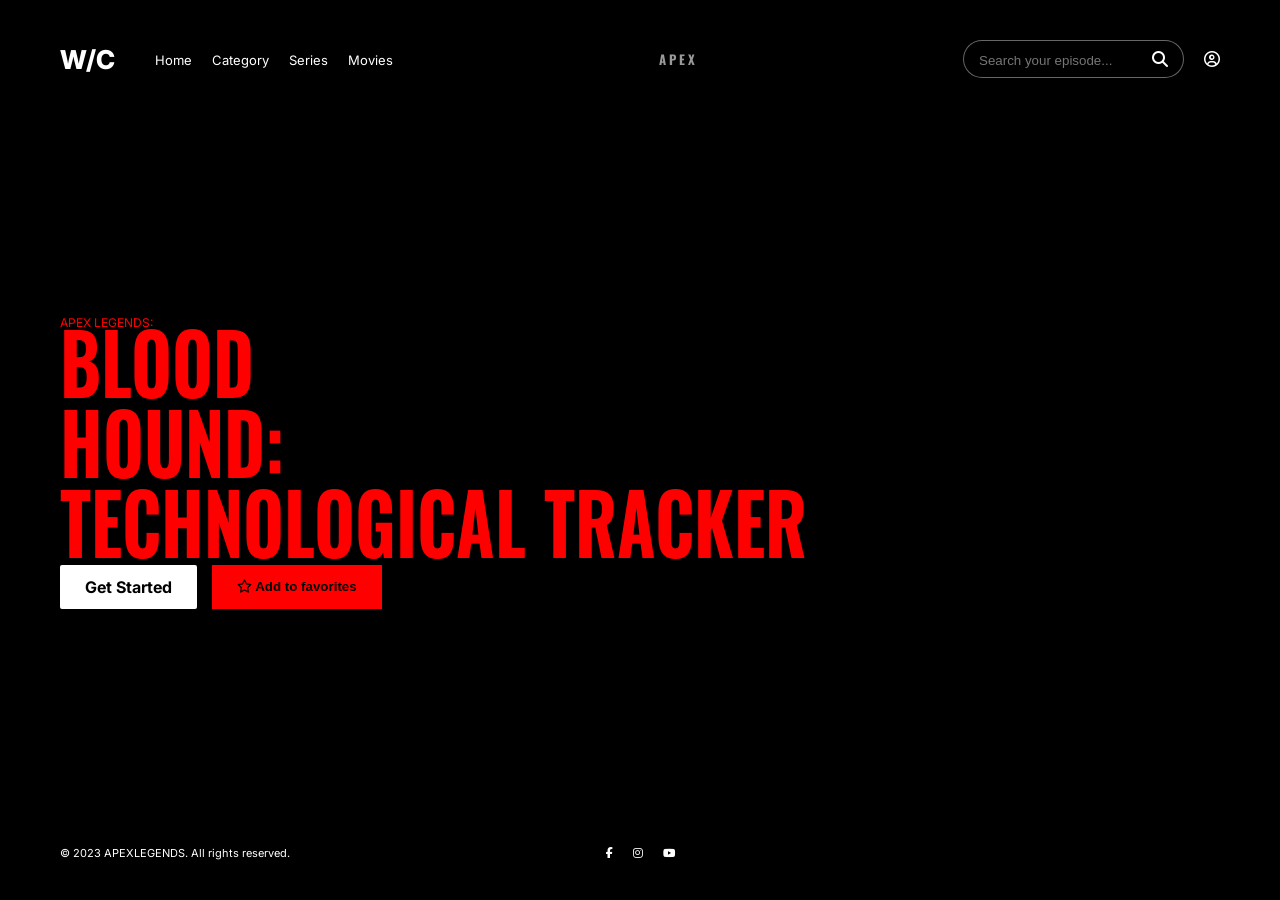
<file: index.html>
<!DOCTYPE html>
<html lang="en">
<head>
    <meta charset="UTF-8">
    <meta name="viewport" content="width=device-width, initial-scale=1.0">
    <title>BLOODHOUND - Technological Tracker</title>
    <link rel="stylesheet" href="style.css">
    <link href="https://fonts.googleapis.com/css2?family=Inter:wght@400;500&family=Oswald:wght@700&display=swap" rel="stylesheet">
    <link rel="stylesheet" href="https://cdnjs.cloudflare.com/ajax/libs/font-awesome/6.4.0/css/all.min.css">
</head>
<body>
    <video autoplay muted loop playsinline id="bg-video">
        <source src="https://res.cloudinary.com/dhfjfc8bo/video/upload/v1780818095/kling_20260607_VIDEO_Bloodhound_3920_0_b8b5xb.mp4" type="video/mp4">
    </video>

    <div class="hero-container">
        <nav class="navbar">
            <div class="nav-left">
                <div class="logo">W/C</div>
                <ul class="nav-links">
                    <li><a href="index.html">Home</a></li>
                    <li><a href="#">Category</a></li>
                    <li><a href="#">Series</a></li>
                    <li><a href="#">Movies</a></li>
                </ul>
            </div>
            <div class="nav-center">
                <h2 class="horror-label-top">APEX</h2>
            </div>
            <div class="nav-right">
                <div class="search-bar">
                    <input type="text" placeholder="Search your episode...">
                    <i class="fa-solid fa-magnifying-glass"></i>
                </div>
                <div class="user-icon"><i class="fa-regular fa-circle-user"></i></div>
            </div>
        </nav>

        <main class="hero-content">
            <p class="genre-tag">APEX LEGENDS:</p>
            <h1 class="main-title">BLOOD<br>HOUND:<br>TECHNOLOGICAL TRACKER</h1>
            <div class="cta-group">
                <a href="started.html" class="get-started-btn">Get Started</a>
                <button class="fav-btn"><i class="fa-regular fa-star"></i> Add to favorites</button>
            </div>
        </main>

        <footer class="hero-footer">
            <div class="copyright">© 2023 APEXLEGENDS. All rights reserved.</div>
            <div class="social-links">
                <a href="#"><i class="fa-brands fa-facebook-f"></i></a>
                <a href="#"><i class="fa-brands fa-instagram"></i></a>
                <a href="#"><i class="fa-brands fa-youtube"></i></a>
            </div>
        </footer>
    </div>
</body>
</html>
</file>
<file: style.css>
* {
  margin: 0;
  padding: 0;
  box-sizing: border-box;
}

:root {
  --accent-yellow: #ff0000;
  --text-white: #ffffff;
}

body {
  background-color: #000;
  color: var(--text-white);
  font-family: 'Inter', sans-serif;
  font-size: 16px;
  min-height: 100vh;
  overflow-x: hidden;
}

#bg-video {
  position: fixed;
  top: 0;
  left: 0;
  width: 100%;
  height: 100%;
  object-fit: cover;
  z-index: -1;
}

.hero-container {
  min-height: 100vh;
  padding: 40px 60px;
  display: flex;
  flex-direction: column;
  justify-content: space-between;
  position: relative;
  z-index: 1;
}

.navbar {
  display: flex;
  justify-content: space-between;
  align-items: center;
}

.nav-left {
  display: flex;
  gap: 40px;
  align-items: center;
}

.logo {
  font-size: 26px;
  font-weight: 800;
}

.nav-links {
  display: flex;
  list-style: none;
  gap: 20px;
}

.nav-links a {
  text-decoration: none;
  color: white;
  font-size: 13px;
}

.horror-label-top {
  font-family: 'Oswald';
  letter-spacing: 3px;
  color: rgba(255, 255, 255, 0.6);
  font-size: 13px;
}

.nav-right {
  display: flex;
  gap: 20px;
  align-items: center;
}

.search-bar {
  border: 1px solid rgba(255, 255, 255, 0.4);
  border-radius: 20px;
  padding: 8px 15px;
  background: rgba(0, 0, 0, 0.2);
}

.search-bar input {
  background: transparent;
  border: none;
  color: white;
  outline: none;
}

.hero-content {
  flex-grow: 1;
  display: flex;
  flex-direction: column;
  justify-content: center;
}

.genre-tag {
  color: var(--accent-yellow);
  font-size: 12px;
  margin-bottom: 10px;
}

.main-title {
  font-family: 'Oswald';
  font-size: 70px;
  line-height: 0.95;
  color: var(--accent-yellow);
  transform: scaleY(1.2);
  transform-origin: left;
  margin-bottom: 25px;
}

.cta-group {
  display: flex;
  gap: 15px;
}

.get-started-btn,
.primary-btn {
  text-decoration: none;
  background: white;
  color: black;
  padding: 12px 25px;
  font-weight: 700;
  border-radius: 2px;
  border: none;
  cursor: pointer;
}

.fav-btn {
  background: var(--accent-yellow);
  color: black;
  border: none;
  padding: 12px 25px;
  font-weight: 700;
  cursor: pointer;
}

.hero-footer {
  display: flex;
  justify-content: space-between;
  font-size: 11px;
}

.social-links {
  display: flex;
  gap: 20px;
  position: absolute;
  left: 50%;
  transform: translateX(-50%);
}

.social-links a {
  color: white;
}

.started-page .overlay {
  position: fixed;
  top: 0;
  left: 0;
  width: 100%;
  height: 100%;
  background: rgba(0, 0, 0, 0.6);
  z-index: 0;
}

.started-page .hero-container {
  text-align: center;
  align-items: center;
}

.nav-cta {
  background: var(--accent-yellow);
  color: black;
  padding: 10px 20px;
  text-decoration: none;
  font-weight: 700;
  border-radius: 4px;
}

.dashboard-content {
  margin-top: 40px;
  display: flex;
  flex-direction: column;
  align-items: center;
}

.badge {
  border: 1px solid var(--accent-yellow);
  color: var(--accent-yellow);
  padding: 5px 15px;
  border-radius: 20px;
  margin-bottom: 20px;
  text-transform: uppercase;
  font-size: 12px;
}

.dashboard-title {
  font-family: 'Oswald';
  font-size: 80px;
  text-transform: uppercase;
  margin-bottom: 20px;
}

.gradient-text {
  color: var(--accent-yellow);
  text-shadow: 0 0 15px rgba(226, 240, 99, 0.4);
}

.dashboard-subtitle {
  max-width: 600px;
  color: #ccc;
  margin-bottom: 30px;
}

.social-proof {
  display: flex;
  align-items: center;
  gap: 10px;
  margin-bottom: 30px;
}

.avatar-group img {
  width: 35px;
  height: 35px;
  border-radius: 50%;
  border: 2px solid #000;
  margin-left: -10px;
}

.button-row {
  display: flex;
  gap: 15px;
}

.secondary-btn {
  background: transparent;
  border: 1px solid white;
  color: white;
  padding: 12px 25px;
  font-weight: 700;
  cursor: pointer;
}

.stats-grid {
  display: grid;
  grid-template-columns: repeat(3, 1fr);
  border: 1px solid rgba(255, 255, 255, 0.1);
  border-radius: 20px;
  background: rgba(255, 255, 255, 0.05);
  backdrop-filter: blur(10px);
  width: 100%;
  margin-top: 40px;
}

.stat-card {
  padding: 30px;
  border-right: 1px solid rgba(255, 255, 255, 0.1);
}

.stat-card:last-child {
  border-right: none;
}

.stat-value {
  font-family: 'Oswald';
  font-size: 50px;
  color: var(--accent-yellow);
}

@media (max-width: 768px) {
  .stats-grid {
    grid-template-columns: 1fr;
  }

  .main-title {
    font-size: 50px;
  }
}
</file>
